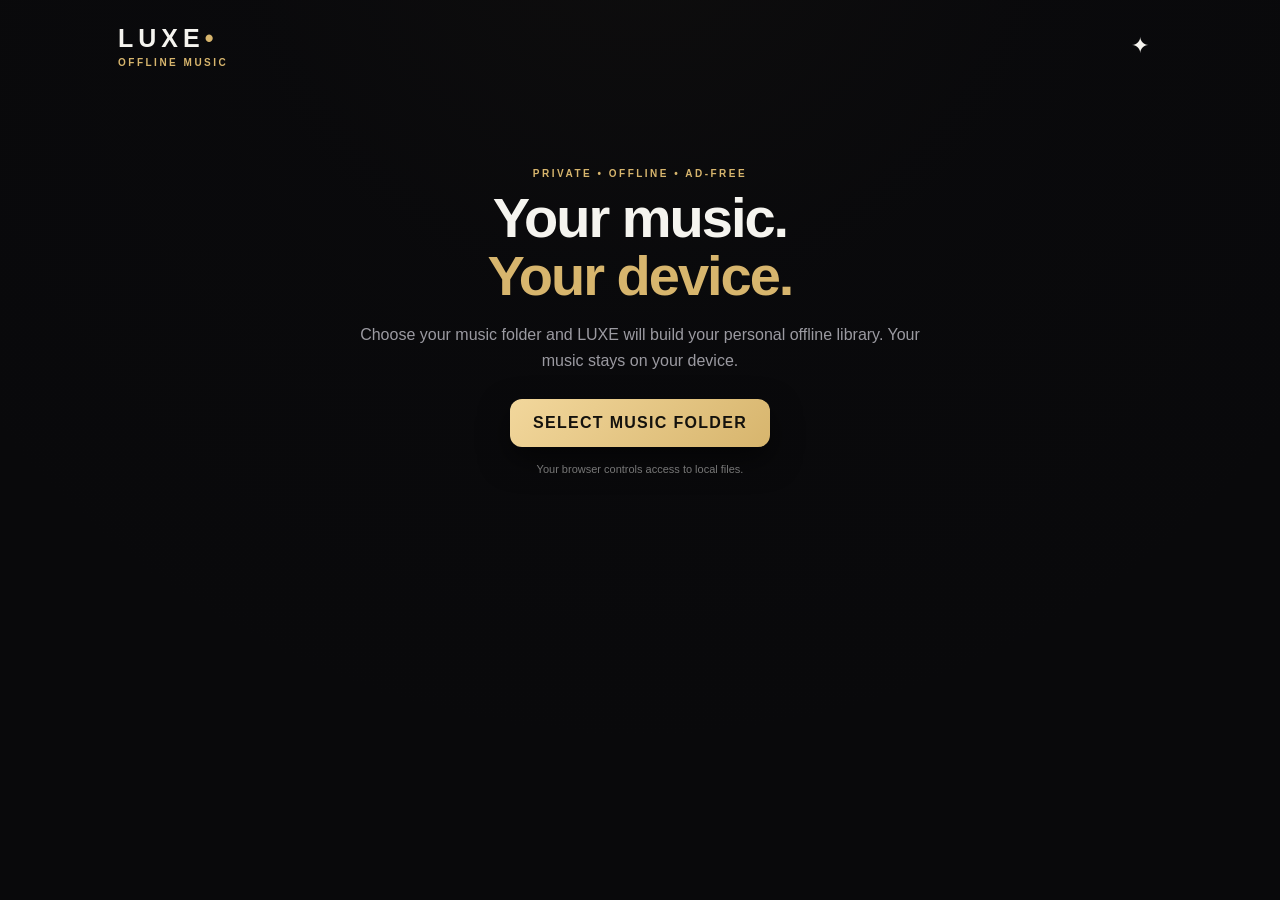
<file: app/src/main/assets/index.html>
<!DOCTYPE html>
<html lang="en">
<head>
<meta charset="UTF-8">
<meta name="viewport" content="width=device-width,initial-scale=1,viewport-fit=cover">
<meta name="theme-color" content="#09090b">
<meta name="mobile-web-app-capable" content="yes">
<meta name="apple-mobile-web-app-capable" content="yes">
<meta name="apple-mobile-web-app-status-bar-style" content="black-translucent">
<meta name="format-detection" content="telephone=no">
<title>LUXE Music</title>
<link rel="stylesheet" href="style.css">
</head>
<body>

<div class="app" id="appRoot">
<header class="topbar">
  <div class="brand-wrap">
    <div>
      <div class="brand">LUXE<span>•</span></div>
      <div class="subtitle">OFFLINE MUSIC</div>
    </div>
  </div>
  <button id="themeBtn" class="icon-btn" title="Customize appearance" aria-label="Customize appearance">✦</button>
</header>

<main>
<section id="welcome" class="welcome screen">
  <p class="eyebrow">PRIVATE • OFFLINE • AD-FREE</p>
  <h1>Your music.<br><em>Your device.</em></h1>
  <p class="muted">Choose your music folder and LUXE will build your personal offline library. Your music stays on your device.</p>
  <button id="chooseFolderBtn" class="primary-btn">SELECT MUSIC FOLDER</button>
  <input id="folderInput" type="file" webkitdirectory directory multiple accept="audio/*" hidden>
  <p id="folderStatus" class="tiny">Your browser controls access to local files.</p>
</section>

<section id="library" class="screen hidden">
  <div class="greeting">
    <div><p class="eyebrow">YOUR LIBRARY</p><h1 id="hello">Good morning</h1></div>
    <button id="rescanBtn" class="small-btn">↻ Rescan</button>
  </div>

  <section id="homeContent" class="home-content">
    <div class="home-hero">
      <div><p class="eyebrow">WELCOME BACK</p><h2>Your music, beautifully organized.</h2><p>Explore your songs, artists, playlists and recently played music.</p></div>
      <div class="home-hero-note">♫</div>
    </div>

    <div class="home-section">
      <div class="home-section-title"><h2>Recently Played</h2><button id="seeRecentBtn" class="text-btn">See all</button></div>
      <div id="recentHome" class="horizontal-list" aria-label="Recently played"></div>
    </div>

    <div class="home-section">
      <div class="home-section-title"><h2>Your Library</h2></div>
      <div class="library-actions">
        <button class="library-action" data-library="songs"><span class="action-icon">♫</span><strong>All Songs</strong><small id="homeSongCount">0 tracks</small></button>
        <button class="library-action" data-library="artists"><span class="action-icon">♟</span><strong>Artists</strong><small id="homeArtistCount">0 artists</small></button>
        <button class="library-action" data-library="playlists"><span class="action-icon">☷</span><strong>Playlists</strong><small id="homePlaylistCount">0 playlists</small></button>
        <button class="library-action" data-library="favorites"><span class="action-icon">♡</span><strong>Favorites</strong><small id="homeFavoriteCount">0 songs</small></button>
      </div>
    </div>

    <div class="home-section">
      <div class="home-section-title"><h2>Quick Play</h2></div>
      <div class="quick-play-row">
        <button id="shuffleAllBtn" class="quick-play"><span>⤨</span><div><strong>Shuffle All</strong><small>Play your whole library</small></div></button>
        <button id="playAllBtn" class="quick-play"><span>▶</span><div><strong>Play All</strong><small>Play songs in order</small></div></button>
      </div>
    </div>
  </section>

  <div class="searchbox" role="search"><span>⌕</span><input id="search" placeholder="Search your music..." autocomplete="off" aria-label="Search your music"></div>

  <div class="library-tabs" role="tablist">
    <button class="library-tab active" data-library="home" role="tab">Home</button>
    <button class="library-tab" data-library="songs" role="tab">All Songs</button>
    <button class="library-tab" data-library="artists" role="tab">Artists</button>
    <button class="library-tab" data-library="playlists" role="tab">Playlists</button>
    <button class="library-tab" data-library="favorites" role="tab">Favorites</button>
  </div>

  <div id="breadcrumb" class="breadcrumb hidden"></div>
  <div class="section-title"><h2 id="sectionHeading">Your Music</h2><div class="view-tools"><span id="resultCount"></span><button id="orderBtn" class="view-btn order-btn" title="Playback order" aria-label="Playback order">⇄</button><button id="viewList" class="view-btn active" title="List view" aria-label="List view">☷</button><button id="viewGrid" class="view-btn" title="Grid view" aria-label="Grid view">▦</button></div></div>
  <div id="songList" class="song-list"></div>
  <div id="collectionGrid" class="collection-grid hidden"></div>
  <div id="playlistGrid" class="playlist-grid hidden"></div>
  <div id="empty" class="empty hidden">Nothing matches your search.</div>
</section>
</main>

<div id="miniPlayer" class="mini-player hidden" aria-label="Now playing mini player">
  <div class="mini-swipe-handle" aria-hidden="true"></div>
  <div id="miniArt" class="art small-art">♪</div>
  <div class="mini-info"><strong id="miniTitle">Nothing playing</strong><span id="miniArtist">Choose a song</span></div>
  <button id="miniPrev" class="mini-control mini-prev" type="button" aria-label="Previous song">◀</button>
  <button id="miniPlay" class="play-circle" aria-label="Play or pause">▶</button>
  <button id="miniNext" class="mini-control mini-next" type="button" aria-label="Next song">▶</button>
</div>

<nav id="nav" class="bottom-nav hidden" aria-label="Main navigation">
  <button class="nav-item active" data-tab="home">⌂<span>Home</span></button>
  <button class="nav-item" data-tab="library">♫<span>Library</span></button>
  <button class="nav-item" data-tab="favorites">♡<span>Favorites</span></button>
</nav>

<div id="playerModal" class="player-modal hidden" role="dialog" aria-modal="true" aria-label="Now playing">
  <div class="player-topbar">
    <button id="closePlayer" class="close-player" aria-label="Close player">⌄</button>
    <span class="player-top-title">NOW PLAYING</span>
    <button id="playerMoreBtn" class="player-more" type="button" aria-label="More player options">•••</button>
  </div>
  <div class="player-content">
    <div id="bigArt" class="art big-art">♪</div>
    <div class="player-song-head">
      <div class="player-title-row"><div><p class="eyebrow">NOW PLAYING</p><h2 id="bigTitle">Nothing playing</h2><p id="bigArtist" class="muted">Choose a song</p></div><button id="playerFavoriteBtn" class="player-favorite" type="button" aria-label="Favorite song">♡</button></div>
      <p id="bigMeta" class="player-meta">Local Music</p>
    </div>
    <input id="progress" class="progress" type="range" min="0" max="100" step="0.01" value="0" aria-label="Song progress">
    <div class="time-row"><span id="currentTime">0:00</span><span id="duration">0:00</span></div>
    <div class="controls">
      <button id="shuffleBtn" class="control" aria-label="Shuffle">⤨</button>
      <button id="prevBtn" class="control" aria-label="Previous">◀</button>
      <button id="bigPlay" class="big-play" aria-label="Play or pause">▶</button>
      <button id="nextBtn" class="control" aria-label="Next">▶</button>
      <button id="repeatBtn" class="control" aria-label="Repeat">↻</button>
    </div>
    <div class="volume-row"><span aria-hidden="true">🔊</span><input id="volume" type="range" min="0" max="1" step=".01" value=".85" aria-label="Volume"></div>
    <div class="player-gesture-hint" aria-hidden="true">Swipe down to close • Swipe left/right to change track</div>
  </div>
</div>

<div id="playOrderPanel" class="overlay hidden" role="dialog" aria-modal="true" aria-label="Playback order">
  <div class="settings-panel playback-order-panel">
    <div class="settings-header"><div><p class="eyebrow">PLAYBACK</p><h2>Play Order</h2></div><button id="closePlayOrder" class="panel-close" aria-label="Close play order">×</button></div>
    <div class="play-order-options">
      <button id="orderRandom" class="play-order-option" type="button"><span class="play-order-icon">⤨</span><span><strong>Random</strong><small>Play songs in a random order.</small></span><span class="play-order-check">✓</span></button>
      <button id="orderConsecutive" class="play-order-option" type="button"><span class="play-order-icon">→</span><span><strong>Consecutively</strong><small>Play songs in their current order.</small></span><span class="play-order-check">✓</span></button>
    </div>
  </div>
</div>

<div id="themePanel" class="overlay hidden">
  <div class="settings-panel">
    <div class="settings-header"><div><p class="eyebrow">APPEARANCE</p><h2>Customize LUXE</h2></div><button id="closeTheme" class="panel-close" aria-label="Close appearance">×</button></div>
    <div class="setting-group"><label>Accent Theme</label><div class="theme-options"><button data-theme-choice="deluxe"><span class="theme-dot deluxe-dot"></span>Deluxe</button><button data-theme-choice="truck"><span class="theme-dot truck-dot"></span>Warm</button><button data-theme-choice="sport"><span class="theme-dot sport-dot"></span>Sport</button></div></div>
    <div class="setting-group"><label>Font</label><select id="fontSelect"><option value="Inter">Inter</option><option value="Segoe UI">Segoe UI</option><option value="Georgia">Georgia</option><option value="Trebuchet MS">Trebuchet</option><option value="Verdana">Verdana</option><option value="Courier New">Courier</option><option value="Comic Sans MS">Casual</option></select><small>The browser can only use fonts available on the device.</small></div>
    <div class="setting-group"><label>Background</label><div class="wallpaper-grid"><button class="wallpaper preset-wall-1" data-wallpaper="wall1">Default</button><button class="wallpaper preset-wall-2" data-wallpaper="wall2">Gold</button><button class="wallpaper preset-wall-3" data-wallpaper="wall3">Midnight</button><button class="wallpaper preset-wall-4" data-wallpaper="wall4">Aurora</button></div><label class="upload-wallpaper">+ Use image from device<input id="wallpaperInput" type="file" accept="image/*" hidden></label><button id="removeWallpaper" class="danger-btn">Remove background image</button></div>
  </div>
</div>

<div id="playlistCreatePanel" class="overlay hidden"><div class="dialog"><div class="dialog-header"><div><p class="eyebrow">NEW PLAYLIST</p><h2>Create Playlist</h2></div><button id="closePlaylistCreate" class="panel-close" aria-label="Close">×</button></div><input id="playlistNameInput" class="dialog-input" placeholder="Playlist name" maxlength="50"><button id="createPlaylistConfirm" class="primary-btn">CREATE PLAYLIST</button></div></div>

<div id="addSongsPanel" class="overlay hidden"><div class="dialog add-songs-dialog"><div class="dialog-header"><div><p class="eyebrow">PLAYLIST</p><h2 id="addSongsTitle">Add Songs</h2></div><button id="closeAddSongs" class="panel-close" aria-label="Close">×</button></div><div class="add-song-search"><span>⌕</span><input id="addSongSearch" placeholder="Search songs..." aria-label="Search songs to add"></div><div id="addSongList" class="add-song-list"></div><button id="doneAddSongs" class="primary-btn">DONE</button></div></div>

<div id="playlistPanel" class="overlay hidden"><div class="dialog playlist-dialog"><div class="dialog-header"><div><p class="eyebrow">PLAYLIST</p><h2 id="playlistPanelTitle">Playlist</h2></div><button id="closePlaylistPanel" class="panel-close" aria-label="Close">×</button></div><div class="playlist-actions"><button id="playlistPlayBtn" class="primary-btn">▶ PLAY</button><button id="playlistAddBtn" class="secondary-btn">+ ADD SONGS</button><button id="playlistDeleteBtn" class="danger-btn playlist-detail-delete">DELETE</button></div><div id="playlistSongs" class="playlist-songs"></div></div></div>

<audio id="audio" preload="metadata"></audio>
<script src="app.js"></script>
</body>
</html>
</file>
<file: app/src/main/assets/style.css>
*{box-sizing:border-box}
:root{--bg:#09090b;--panel:#111115;--panel2:#17171c;--text:#f5f4ef;--muted:#9b9aa1;--line:#29292f;--accent:#d7b56d;--accent2:#f2d79c;--font:Inter,Segoe UI,Arial,sans-serif;--wallpaper:none;--safe-top:env(safe-area-inset-top,0px);--safe-right:env(safe-area-inset-right,0px);--safe-bottom:env(safe-area-inset-bottom,0px);--safe-left:env(safe-area-inset-left,0px)}
html{min-height:100%;background:var(--bg);color-scheme:dark;scroll-behavior:smooth}body{margin:0;min-height:100vh;color:var(--text);font-family:var(--font);background:linear-gradient(#09090bd9,#09090bf2),var(--wallpaper),radial-gradient(circle at 50% -10%,#29241b 0,#0d0d10 35%,#09090b 70%);background-size:cover;background-position:center;background-attachment:fixed;overscroll-behavior-y:none;-webkit-text-size-adjust:100%;padding-top:var(--safe-top);padding-left:var(--safe-left);padding-right:var(--safe-right)}
button,input,select{font:inherit}button{-webkit-tap-highlight-color:transparent;touch-action:manipulation}button:focus,input:focus,select:focus{outline:none}button:focus-visible,input:focus-visible,select:focus-visible{outline:2px solid var(--accent);outline-offset:2px}.hidden{display:none!important}.app{width:100%;max-width:1100px;min-height:100vh;margin:auto;padding-bottom:calc(110px + var(--safe-bottom))}.topbar{display:flex;justify-content:space-between;align-items:center;padding:24px 28px 8px}.brand{font-size:25px;font-weight:800;letter-spacing:5px}.brand span{color:var(--accent)}.subtitle,.eyebrow{font-size:10px;letter-spacing:2.5px;color:var(--accent);font-weight:700}.subtitle{margin-top:4px}.icon-btn{background:none;border:0;color:var(--text);font-size:22px;cursor:pointer;width:44px;height:44px;border-radius:50%;display:grid;place-items:center;transition:background .2s,transform .15s}.icon-btn:hover{background:#ffffff0a}.icon-btn:active{transform:scale(.9)}.screen{padding:28px}
.welcome{text-align:center;max-width:700px;margin:6vh auto}.brand-wrap{display:flex;align-items:center;gap:10px}.welcome h1{font-size:56px;line-height:1.03;margin:10px 0 18px;letter-spacing:-2px}.welcome h1 em{color:var(--accent);font-style:normal}.muted{color:var(--muted);line-height:1.6}.welcome>.muted{max-width:560px;margin:0 auto 25px}.primary-btn{border:0;background:linear-gradient(135deg,var(--accent2),var(--accent));color:#14120d;font-weight:800;letter-spacing:1.3px;padding:15px 23px;border-radius:12px;cursor:pointer;box-shadow:0 12px 30px #0008;transition:transform .18s,box-shadow .18s,filter .18s}.primary-btn:hover{transform:translateY(-1px);box-shadow:0 15px 35px #000a}.primary-btn:active{transform:scale(.97);filter:brightness(.94)}.tiny{font-size:11px;color:#777;margin-top:16px}
.greeting{display:flex;justify-content:space-between;align-items:end;margin:8px 0 24px}.greeting h1{font-size:40px;margin:7px 0 0;letter-spacing:-1px}.small-btn{border:1px solid var(--line);background:#111115;color:var(--text);border-radius:10px;padding:10px 13px;cursor:pointer;transition:border-color .18s,background .18s,transform .15s}.small-btn:hover{border-color:#665432;background:#17171b}.small-btn:active{transform:scale(.96)}
.home-content{display:flex;flex-direction:column;gap:28px;margin-bottom:30px}.home-hero{min-height:190px;border:1px solid var(--line);border-radius:22px;padding:26px;display:flex;justify-content:space-between;align-items:center;overflow:hidden;background:radial-gradient(circle at 90% 20%,#d7b56d20,transparent 35%),linear-gradient(145deg,#1c1a17,#101014)}.home-hero h2{font-size:30px;max-width:520px;margin:10px 0}.home-hero p:last-child{color:var(--muted);max-width:500px}.home-hero-note{width:130px;height:130px;border-radius:50%;display:grid;place-items:center;font-size:65px;color:var(--accent);background:linear-gradient(145deg,#2a2419,#101014);border:1px solid #4b402c;box-shadow:0 20px 50px #0008;flex-shrink:0}.home-section{width:100%}.home-section-title{display:flex;justify-content:space-between;align-items:center;margin-bottom:13px}.home-section-title h2{font-size:18px;margin:0}.text-btn{border:0;background:none;color:var(--accent);cursor:pointer;font-size:12px;padding:8px;border-radius:8px}.text-btn:active{background:#ffffff08}.library-actions{display:grid;grid-template-columns:repeat(4,1fr);gap:12px}.library-action{border:1px solid var(--line);background:linear-gradient(145deg,#19191e,#101014);color:var(--text);border-radius:16px;padding:18px;text-align:left;cursor:pointer;min-height:130px;transition:transform .18s,border-color .18s,background .18s;position:relative;overflow:hidden}.library-action:hover{border-color:#65532f;transform:translateY(-2px)}.library-action:active{transform:scale(.98)}.library-action:after,.quick-play:after,.song:after{content:"";position:absolute;inset:0;background:radial-gradient(circle at var(--ripple-x,50%) var(--ripple-y,50%),#fff2,transparent 35%);opacity:0;transition:opacity .25s;pointer-events:none}.library-action:active:after,.quick-play:active:after,.song:active:after{opacity:1}.action-icon{display:block;font-size:26px;color:var(--accent);margin-bottom:24px}.library-action strong,.library-action small{display:block}.library-action small{margin-top:4px;color:var(--muted);font-size:11px}.quick-play-row{display:grid;grid-template-columns:1fr 1fr;gap:12px}.quick-play{position:relative;overflow:hidden;border:1px solid var(--line);background:#121216;color:var(--text);border-radius:14px;padding:16px;display:flex;align-items:center;gap:14px;cursor:pointer;text-align:left;transition:transform .18s,border-color .18s}.quick-play:hover{border-color:#5e4d2d;transform:translateY(-1px)}.quick-play:active{transform:scale(.985)}.quick-play>span{width:42px;height:42px;border-radius:50%;display:grid;place-items:center;background:#282116;color:var(--accent);font-size:20px;flex-shrink:0}.quick-play strong,.quick-play small{display:block}.quick-play small{color:var(--muted);font-size:11px;margin-top:4px}
.horizontal-list{display:flex;gap:12px;overflow-x:auto;padding:4px 2px 10px;scrollbar-width:none;scroll-behavior:smooth;overscroll-behavior-x:contain;scroll-snap-type:x proximity}.horizontal-list::-webkit-scrollbar{display:none}.horizontal-list:empty:after{content:"No recently played songs yet.";color:var(--muted);font-size:12px;padding:18px 4px}.horizontal-list>*{flex:0 0 180px;min-width:180px;scroll-snap-align:start}.horizontal-list .song,.horizontal-list .recent-song,.horizontal-list .recent-card{width:180px;min-height:190px;display:flex;flex-direction:column;align-items:stretch;gap:0;padding:10px;border:1px solid var(--line);border-radius:16px;background:linear-gradient(145deg,#19191e,#101014);overflow:hidden;transition:transform .18s,border-color .18s,background .18s}.horizontal-list .song:hover,.horizontal-list .recent-song:hover,.horizontal-list .recent-card:hover{transform:translateY(-2px);border-color:#665432;background:linear-gradient(145deg,#1d1c21,#111115)}.horizontal-list .song .small-art,.horizontal-list .recent-song .small-art,.horizontal-list .recent-card .small-art,.horizontal-list .song .art,.horizontal-list .recent-song .art,.horizontal-list .recent-card .art{width:100%;height:140px;aspect-ratio:1;border-radius:11px;margin:0 0 10px;flex-shrink:0}.horizontal-list .song .song-info,.horizontal-list .recent-song .song-info,.horizontal-list .recent-card .song-info{min-width:0;width:100%;padding:0 2px}.horizontal-list .song .song-info strong,.horizontal-list .recent-song .song-info strong,.horizontal-list .recent-card .song-info strong{font-size:13px;color:var(--text);line-height:1.35}.horizontal-list .song .song-info span,.horizontal-list .recent-song .song-info span,.horizontal-list .recent-card .song-info span{font-size:10px;color:var(--muted);margin-top:4px}.horizontal-list .song .song-actions,.horizontal-list .recent-song .song-actions,.horizontal-list .recent-card .song-actions{margin-top:auto}
.searchbox{height:50px;border:1px solid var(--line);background:#101014dd;border-radius:14px;display:flex;align-items:center;padding:0 15px;gap:10px;margin-bottom:17px;transition:border-color .2s,box-shadow .2s}.searchbox:focus-within{border-color:#806737;box-shadow:0 0 0 3px #d7b56d12}.searchbox span{font-size:24px;color:var(--muted)}.searchbox input{background:none;border:0;outline:0;color:var(--text);width:100%;font-size:15px;min-width:0}
.library-tabs{display:flex;gap:7px;overflow-x:auto;margin:15px 0;padding-bottom:3px;scrollbar-width:none;overscroll-behavior-x:contain}.library-tabs::-webkit-scrollbar{display:none}.library-tab{border:1px solid var(--line);background:#111115;color:var(--muted);padding:10px 15px;border-radius:10px;white-space:nowrap;cursor:pointer;transition:background .18s,border-color .18s,color .18s,transform .15s}.library-tab.active{color:var(--accent2);background:#302718;border-color:#806737}.library-tab:active{transform:scale(.96)}
.section-title{display:flex;justify-content:space-between;align-items:center;gap:15px;margin-top:20px}.section-title h2{font-size:19px;margin:0}.view-tools{display:flex;align-items:center;gap:5px}.view-tools>span{color:var(--muted);font-size:12px;margin-right:4px}.view-btn{width:31px;height:31px;border:1px solid var(--line);background:#111115;color:var(--muted);border-radius:8px;cursor:pointer;transition:transform .15s,background .18s}.view-btn.active{color:var(--accent);border-color:#806737;background:#302718}.view-btn:active{transform:scale(.9)}
.song-list{display:flex;flex-direction:column;margin-top:9px}.song{position:relative;display:grid;grid-template-columns:52px minmax(0,1fr) auto;gap:13px;align-items:center;padding:9px;border-radius:13px;cursor:pointer;transition:background .15s,transform .15s}.song:hover{background:#ffffff06}.song:active{transform:scale(.995)}.song-info{min-width:0}.song-info strong,.song-info span{display:block;white-space:nowrap;overflow:hidden;text-overflow:ellipsis}.song-info span{font-size:12px;color:var(--muted);margin-top:4px}.song-actions{display:flex;gap:4px;position:relative;z-index:2}.song-actions button{background:none;border:0;color:var(--muted);cursor:pointer;font-size:19px;padding:7px;border-radius:50%;transition:background .15s,color .15s,transform .15s}.song-actions button:hover{background:#ffffff0a}.song-actions button:active{transform:scale(.85)}.song-actions .fav{color:var(--accent)}.song.playing{background:#d7b56d0e;outline:1px solid #80673744}.song.playing .song-info strong{color:var(--accent2)}
.art{background:linear-gradient(145deg,#272118,#111216);border:1px solid #3b3222;display:grid;place-items:center;color:var(--accent);overflow:hidden;flex-shrink:0}.art img{width:100%;height:100%;object-fit:cover;display:block;transition:opacity .25s,transform .35s}.art img:not([src=""]){animation:artReveal .35s ease}.small-art{width:48px;height:48px;border-radius:10px;font-size:21px}.song .small-art{width:52px;height:52px}
.song-list.grid-view{display:grid;grid-template-columns:repeat(4,minmax(0,1fr));gap:14px;margin-top:12px}.song-list.grid-view .song{display:flex;flex-direction:column;align-items:stretch;gap:0;min-width:0;padding:11px;background:linear-gradient(145deg,#18181d,#101014);border:1px solid var(--line);border-radius:16px}.song-list.grid-view .song:hover{border-color:#5f4d2e}.song-list.grid-view .small-art{width:100%;height:auto;aspect-ratio:1;margin-bottom:12px;border-radius:12px;font-size:45px}.song-list.grid-view .song-info{width:100%}.song-list.grid-view .song-actions{width:100%;justify-content:space-between;margin-top:10px}
.collection-grid{display:grid;grid-template-columns:repeat(4,minmax(0,1fr));gap:14px;margin-top:12px}.collection-card{border:1px solid var(--line);background:linear-gradient(145deg,#19191e,#101014);border-radius:16px;padding:11px;text-align:left;cursor:pointer;color:var(--text);min-width:0;transition:transform .18s,border-color .18s}.collection-card:hover{border-color:#68552f;transform:translateY(-2px)}.collection-card:active{transform:scale(.98)}.collection-art{aspect-ratio:1;border-radius:12px;background:linear-gradient(145deg,#292319,#111216);display:grid;place-items:center;color:var(--accent);font-size:42px;margin-bottom:10px;overflow:hidden}.collection-art img{width:100%;height:100%;object-fit:cover}.collection-card strong,.collection-card span{display:block;white-space:nowrap;overflow:hidden;text-overflow:ellipsis}.collection-card span{font-size:11px;color:var(--muted);margin-top:4px}
.playlist-grid{display:grid;grid-template-columns:repeat(4,minmax(0,1fr));gap:14px;margin-top:13px}.playlist-create-card,.playlist-card{border:1px solid var(--line);border-radius:16px;min-height:190px;cursor:pointer}.playlist-create-card{background:#17140f;border-color:#5b4b2e;color:var(--accent2);display:flex;flex-direction:column;justify-content:center;align-items:center;gap:8px;transition:transform .18s,border-color .18s}.playlist-create-card:hover{transform:translateY(-2px);border-color:var(--accent)}.playlist-create-card:active{transform:scale(.98)}.playlist-create-card span{font-size:38px}.playlist-create-card strong{font-size:14px}.playlist-card{position:relative;padding:12px;text-align:left;color:var(--text);background:linear-gradient(145deg,#19191e,#101014);transition:transform .18s,border-color .18s}.playlist-card:hover{border-color:#806737;transform:translateY(-2px)}.playlist-cover{height:125px;border-radius:11px;background:linear-gradient(145deg,#302719,#101014);display:grid;place-items:center;font-size:43px;color:var(--accent);margin-bottom:11px;overflow:hidden}.playlist-cover img{width:100%;height:100%;object-fit:cover}.playlist-delete{position:absolute!important;right:9px!important;top:9px!important;width:30px!important;height:30px!important;padding:0!important;margin:0!important;border:1px solid #ffffff12!important;border-radius:9px!important;background:#0b0b0ed9!important;color:#aaa!important;display:grid!important;place-items:center!important;font-size:15px!important;cursor:pointer!important;backdrop-filter:blur(8px);transition:color .18s,background .18s,border-color .18s,transform .18s}.playlist-delete:hover{color:#e7b0a8!important;background:#321918!important;border-color:#633a35!important;transform:scale(1.04)}.playlist-delete:active{transform:scale(.94)}
.breadcrumb{color:var(--muted);font-size:12px;margin:2px 0 12px}.breadcrumb button{background:none;border:0;color:var(--accent);cursor:pointer;padding:0 5px}.empty{text-align:center;padding:50px;color:var(--muted)}
.playlist-detail{width:100%}.playlist-detail-header{display:flex;align-items:center;gap:20px;padding:20px;border:1px solid var(--line);border-radius:20px;background:radial-gradient(circle at 90% 10%,#d7b56d14,transparent 40%),linear-gradient(145deg,#18181d,#101014);margin-bottom:18px}.playlist-detail-cover{width:145px;height:145px;flex-shrink:0;border-radius:17px;overflow:hidden;display:grid;place-items:center;background:linear-gradient(145deg,#302719,#101014);border:1px solid #403622;color:var(--accent);font-size:50px}.playlist-detail-cover img{width:100%;height:100%;object-fit:cover}.playlist-detail-info{min-width:0;flex:1}.playlist-detail-info .eyebrow{margin-bottom:7px}.playlist-detail-info h1{margin:0;font-size:30px;letter-spacing:-.8px;overflow:hidden;text-overflow:ellipsis;white-space:nowrap}.playlist-detail-info p{color:var(--muted);font-size:12px;margin:8px 0 0}.playlist-detail-delete{margin-top:0;padding:13px 15px;white-space:nowrap}.playlist-actions{display:flex;gap:9px;margin-bottom:16px;align-items:center}.playlist-actions .danger-btn{margin-top:0}.playlist-actions .primary-btn,.playlist-actions .secondary-btn,.playlist-actions .danger-btn{min-height:45px}
.mini-player{position:fixed;z-index:20;left:50%;bottom:calc(72px + var(--safe-bottom));transform:translateX(-50%);width:min(1040px,calc(100% - 28px));min-height:68px;background:#17171bf4;backdrop-filter:blur(22px);-webkit-backdrop-filter:blur(22px);border:1px solid #38383e;border-radius:17px;padding:8px 10px;display:grid;grid-template-columns:52px minmax(0,1fr) 38px 44px 38px;gap:11px;align-items:center;box-shadow:0 16px 50px #000c;cursor:pointer;touch-action:pan-y;transition:transform .22s,opacity .22s,box-shadow .22s}.mini-player:active{box-shadow:0 12px 40px #000e}.mini-player.swiping{transition:none}.mini-player.minimized{width:58px;height:58px;min-height:58px;padding:3px;right:16px;left:auto;bottom:calc(82px + var(--safe-bottom));transform:none;border-radius:50%;display:block;overflow:visible}.mini-player.minimized .mini-info,.mini-player.minimized .play-circle,.mini-player.minimized .mini-control,.mini-player.minimized .mini-swipe-handle{display:none}.mini-player.minimized .small-art{width:52px;height:52px;border-radius:50%}.mini-swipe-handle{position:absolute;top:-8px;left:50%;width:42px;height:4px;border-radius:9px;background:#777;transform:translateX(-50%);opacity:.5}.mini-info{min-width:0}.mini-info strong,.mini-info span{display:block;white-space:nowrap;overflow:hidden;text-overflow:ellipsis}.mini-info span{color:var(--muted);font-size:11px;margin-top:3px}.play-circle{border:0;background:var(--accent);color:#17130b;border-radius:50%;width:38px;height:38px;cursor:pointer;transition:transform .15s}.play-circle:active{transform:scale(.88)}
.mini-control{border:0;background:transparent;color:var(--text);width:36px;height:36px;border-radius:50%;display:grid;place-items:center;cursor:pointer;font-size:14px;transition:background .15s,transform .15s,color .15s} .mini-control{position:relative;z-index:5;pointer-events:auto}.mini-player>.play-circle{position:relative;z-index:5;pointer-events:auto}.mini-control:hover{background:#ffffff0a}.mini-control:active{transform:scale(.86);background:#ffffff10}.mini-control:focus-visible{outline:2px solid var(--accent);outline-offset:2px}
.bottom-nav{position:fixed;z-index:19;bottom:0;left:50%;transform:translateX(-50%);width:min(1040px,100%);height:calc(65px + var(--safe-bottom));padding-bottom:var(--safe-bottom);background:#0d0d10ee;backdrop-filter:blur(18px);-webkit-backdrop-filter:blur(18px);border-top:1px solid var(--line);display:grid;grid-template-columns:repeat(3,1fr)}.nav-item{background:none;border:0;color:#777;cursor:pointer;font-size:21px;transition:color .18s,transform .15s}.nav-item span{display:block;font-size:9px;margin-top:3px}.nav-item.active{color:var(--accent)}.nav-item:active{transform:scale(.9)}
.player-modal{position:fixed;z-index:40;inset:0;background:radial-gradient(circle at 50% 5%,#292116,#0a0a0c 55%);overflow:auto;overscroll-behavior:contain;touch-action:pan-y;animation:playerIn .28s ease}.player-topbar{position:sticky;top:0;z-index:2;height:64px;padding:var(--safe-top) 18px 0;display:grid;grid-template-columns:50px 1fr 50px;align-items:center;text-align:center;background:linear-gradient(#0a0a0ce8,transparent);backdrop-filter:blur(8px)}.close-player,.player-more{background:#ffffff08;border:1px solid #ffffff10;color:var(--text);width:40px;height:40px;border-radius:50%;cursor:pointer;display:grid;place-items:center;justify-self:start;transition:transform .15s,background .18s}.close-player{font-size:27px}.player-more{justify-self:end;font-size:16px;letter-spacing:2px}.close-player:active,.player-more:active{transform:scale(.88)}.player-top-title{font-size:10px;letter-spacing:2.5px;color:var(--muted);font-weight:700}.player-content{position:relative;z-index:1;width:min(520px,100%);margin:3vh auto;padding:20px 25px calc(40px + var(--safe-bottom));text-align:center}.big-art{width:min(390px,82vw);aspect-ratio:1;border-radius:23px;margin:0 auto 30px;font-size:110px;box-shadow:0 25px 70px #000c;transition:transform .35s,box-shadow .35s}.big-art:hover{transform:scale(1.01)}.player-song-head{text-align:left}.player-title-row{display:flex;align-items:center;gap:14px}.player-title-row>div{min-width:0;flex:1}.player-content h2{font-size:28px;margin:8px 0 3px;overflow:hidden;text-overflow:ellipsis;white-space:nowrap}.player-favorite{width:46px;height:46px;border:1px solid var(--line);background:#ffffff06;color:var(--accent);border-radius:50%;font-size:24px;cursor:pointer;flex-shrink:0;transition:transform .15s,background .18s}.player-favorite:active{transform:scale(.88)}.player-meta{color:var(--muted);font-size:12px;margin:7px 0 0;min-height:16px;white-space:nowrap;overflow:hidden;text-overflow:ellipsis}.player-gesture-hint{font-size:10px;color:#666;margin-top:20px;letter-spacing:.4px}
input[type=range]{--range-progress:0%;touch-action:none;user-select:none;-webkit-user-select:none;appearance:none;-webkit-appearance:none;display:block;width:100%;height:5px;margin:0;padding:0;border:0;border-radius:999px;background:transparent!important;outline:none;cursor:pointer}input[type=range]::-webkit-slider-runnable-track{width:100%;height:5px;border:0;border-radius:999px;background:linear-gradient(to right,var(--accent) 0%,var(--accent) var(--range-progress),#3a3a40 var(--range-progress),#3a3a40 100%)!important}input[type=range]::-moz-range-track{width:100%;height:5px;border:0;border-radius:999px;background:#3a3a40!important}input[type=range]::-moz-range-progress{height:5px;border-radius:999px;background:var(--accent)!important}input[type=range]::-webkit-slider-thumb{appearance:none;-webkit-appearance:none;width:14px;height:14px;margin-top:-4.5px;border:2px solid #111;border-radius:50%;background:var(--accent);cursor:pointer;box-shadow:0 0 0 0 #d7b56d55;transition:box-shadow .15s,transform .15s}input[type=range]:active::-webkit-slider-thumb{box-shadow:0 0 0 7px #d7b56d18;transform:scale(1.1)}input[type=range]::-moz-range-thumb{width:14px;height:14px;border:2px solid #111;border-radius:50%;background:var(--accent);cursor:pointer}.volume-row{display:flex;align-items:center;gap:10px;color:var(--muted)}.volume-row input{flex:1}.progress{width:100%;margin-top:28px}.time-row{display:flex;justify-content:space-between;font-size:11px;color:var(--muted);margin-top:5px}.controls{display:flex;justify-content:center;align-items:center;gap:22px;margin:25px 0}.control,.big-play{background:none;border:0;color:var(--text);cursor:pointer}.control{font-size:20px;width:44px;height:44px;border-radius:50%;transition:background .18s,transform .15s,color .18s}.control:hover{background:#ffffff08}.control:active{transform:scale(.82)}.big-play{width:62px;height:62px;border-radius:50%;background:var(--accent);color:#16120b;font-size:23px;transition:transform .15s,filter .15s}.big-play:active{transform:scale(.9);filter:brightness(.92)}
.overlay{position:fixed;z-index:60;inset:0;background:#000a;backdrop-filter:blur(12px);-webkit-backdrop-filter:blur(12px);display:flex;align-items:center;justify-content:center;padding:calc(20px + var(--safe-top)) calc(20px + var(--safe-right)) calc(20px + var(--safe-bottom)) calc(20px + var(--safe-left));animation:overlayIn .2s ease}.settings-panel,.dialog{width:min(600px,100%);max-height:90vh;overflow:auto;border:1px solid #3a3a40;background:#111115f5;backdrop-filter:blur(25px);-webkit-backdrop-filter:blur(25px);border-radius:22px;padding:24px;box-shadow:0 30px 100px #000d;overscroll-behavior:contain}.dialog{width:min(560px,100%)}.settings-header,.dialog-header{display:flex;justify-content:space-between;align-items:flex-start;gap:20px;margin-bottom:22px}.settings-header h2,.dialog-header h2{margin:6px 0 0;font-size:24px}.panel-close{border:1px solid #ffffff10;background:#17171c;color:#aaa;width:35px;height:35px;border-radius:10px;font-size:21px;cursor:pointer;display:grid;place-items:center;transition:background .18s,color .18s,border-color .18s,transform .15s}.panel-close:hover{color:var(--text);background:#242429;border-color:#ffffff20}.panel-close:active{transform:scale(.9)}.setting-group{border-top:1px solid var(--line);padding:19px 0}.setting-group>label{display:block;font-size:13px;font-weight:700;margin-bottom:12px}.setting-group small{display:block;color:var(--muted);font-size:10px;margin-top:9px}.theme-options{display:grid;grid-template-columns:repeat(3,1fr);gap:8px}.theme-options button{border:1px solid var(--line);background:#17171c;color:var(--text);padding:12px;border-radius:11px;cursor:pointer;display:flex;align-items:center;gap:8px;transition:transform .15s,border-color .18s}.theme-options button:active{transform:scale(.97)}.theme-dot{width:13px;height:13px;border-radius:50%}.deluxe-dot{background:#d7b56d}.truck-dot{background:#c98b4b}.sport-dot{background:#d65c5c}#fontSelect{width:100%;padding:12px;background:#0d0d10;color:var(--text);border:1px solid var(--line);border-radius:10px;outline:none}.wallpaper-grid{display:grid;grid-template-columns:repeat(4,1fr);gap:9px}.wallpaper{height:75px;border:1px solid var(--line);border-radius:11px;color:white;cursor:pointer;text-shadow:0 1px 4px #000;transition:transform .15s,border-color .18s}.wallpaper:active{transform:scale(.97)}.preset-wall-1{background:radial-gradient(circle at 50% 0,#29241b,#09090b)}.preset-wall-2{background:linear-gradient(135deg,#4a3317,#111)}.preset-wall-3{background:linear-gradient(135deg,#151e38,#080a12)}.preset-wall-4{background:linear-gradient(135deg,#143d36,#171026)}.upload-wallpaper{display:block;margin-top:12px;padding:13px;border:1px dashed #555;border-radius:10px;color:var(--accent2);text-align:center;cursor:pointer}.danger-btn{margin-top:10px;border:1px solid #4d2929;background:#241414;color:#d99;border-radius:9px;padding:10px 13px;cursor:pointer;transition:background .18s,border-color .18s,transform .15s}.danger-btn:hover{background:#321919;border-color:#70403b}.danger-btn:active{transform:scale(.97)}.dialog-input{width:100%;height:48px;border:1px solid var(--line);background:#0c0c0f;color:var(--text);border-radius:11px;outline:none;padding:0 13px;margin-bottom:13px}.dialog-input:focus{border-color:#806737}.add-song-search{height:44px;border:1px solid var(--line);border-radius:10px;display:flex;align-items:center;gap:8px;padding:0 12px;margin-bottom:12px}.add-song-search:focus-within{border-color:#806737}.add-song-search input{flex:1;min-width:0;background:none;border:0;outline:0;color:var(--text)}.add-song-list{max-height:48vh;overflow:auto;margin-bottom:14px;overscroll-behavior:contain}.add-song-item{display:grid;grid-template-columns:44px minmax(0,1fr) 38px;gap:10px;align-items:center;padding:7px;border-radius:10px;cursor:pointer;border:1px solid transparent;transition:background .15s,border-color .15s,transform .15s}.add-song-item:hover{background:#ffffff06}.add-song-item:active{transform:scale(.99)}.add-song-item.selected{background:#d7b56d10;border-color:#80673755}.add-song-item .small-art{width:44px;height:44px}.add-song-info{min-width:0}.add-song-info strong,.add-song-info span{display:block;overflow:hidden;text-overflow:ellipsis;white-space:nowrap}.add-song-info span{color:var(--muted);font-size:11px;margin-top:3px}.add-song-toggle{width:32px;height:32px;border-radius:9px;border:1px solid var(--line);background:#16161b;color:var(--muted);cursor:pointer;display:grid;place-items:center}.add-song-toggle.added{background:var(--accent);color:#111;border-color:var(--accent)}.playlist-songs{display:flex;flex-direction:column;gap:5px}.playlist-song-row{display:grid;grid-template-columns:48px minmax(0,1fr) auto;align-items:center;gap:10px;padding:9px;border:1px solid transparent;border-radius:12px;transition:background .15s,border-color .15s}.playlist-song-row:hover{background:#ffffff06;border-color:#ffffff08}.playlist-song-info{min-width:0}.playlist-song-info strong,.playlist-song-info span{display:block;overflow:hidden;text-overflow:ellipsis;white-space:nowrap}.playlist-song-info span{color:var(--muted);font-size:11px;margin-top:3px}.playlist-song-row button.remove-song,button.remove-song{appearance:none!important;-webkit-appearance:none!important;width:32px!important;height:32px!important;padding:0!important;margin:0!important;display:grid!important;place-items:center!important;background:transparent!important;border:0!important;border-radius:8px!important;box-shadow:none!important;outline:none!important;color:#777!important;font-size:18px!important;cursor:pointer}.playlist-song-row button.remove-song:hover,button.remove-song:hover{background:#2a1717!important;color:#d98f8f!important}.secondary-btn{border:1px solid var(--line);background:#19191e;color:var(--text);border-radius:11px;padding:13px 15px;cursor:pointer;transition:background .18s,border-color .18s,transform .15s}.secondary-btn:hover{background:#222228;border-color:#4b4b52}.secondary-btn:active{transform:scale(.97)}
@keyframes luxeFloat{0%,100%{transform:translateY(0)}50%{transform:translateY(-5px)}}@keyframes artReveal{from{opacity:.4;transform:scale(1.04)}to{opacity:1;transform:scale(1)}}@keyframes playerIn{from{opacity:0;transform:translateY(18px)}to{opacity:1;transform:translateY(0)}}@keyframes overlayIn{from{opacity:0}to{opacity:1}}
@media (prefers-reduced-motion:reduce){*,*:before,*:after{scroll-behavior:auto!important;animation-duration:.01ms!important;transition-duration:.01ms!important}}
@media (max-width:900px){.song-list.grid-view{grid-template-columns:repeat(3,minmax(0,1fr))}.collection-grid,.playlist-grid{grid-template-columns:repeat(3,minmax(0,1fr))}}
@media (max-width:700px){.screen{padding:19px}.topbar{padding:19px 19px 5px}.welcome h1{font-size:43px}.greeting h1{font-size:31px}.home-hero{min-height:165px;padding:20px}.home-hero h2{font-size:23px}.home-hero-note{width:85px;height:85px;font-size:40px}.library-actions{grid-template-columns:1fr 1fr}.song-list.grid-view{grid-template-columns:repeat(2,minmax(0,1fr));gap:10px}.collection-grid,.playlist-grid{grid-template-columns:repeat(2,minmax(0,1fr))}.quick-play-row{grid-template-columns:1fr}.wallpaper-grid{grid-template-columns:repeat(2,1fr)}.playlist-detail-header{align-items:flex-start}.playlist-detail-cover{width:110px;height:110px}.playlist-detail-info h1{font-size:24px}.horizontal-list>*{flex-basis:165px;min-width:165px}.horizontal-list .song,.horizontal-list .recent-song,.horizontal-list .recent-card{width:165px}.horizontal-list .song .small-art,.horizontal-list .recent-song .small-art,.horizontal-list .recent-card .small-art,.horizontal-list .song .art,.horizontal-list .recent-song .art,.horizontal-list .recent-card .art{height:125px}.player-content{padding-left:20px;padding-right:20px}}
@media (max-width:520px){.playlist-actions{flex-wrap:wrap}.playlist-actions .primary-btn,.playlist-actions .secondary-btn,.playlist-actions .danger-btn{flex:1}.playlist-detail-header{padding:15px;gap:14px}.playlist-detail-cover{width:90px;height:90px}}
@media (max-width:430px){.greeting{align-items:center}.greeting h1{font-size:27px}.small-btn{padding:8px 9px;font-size:11px}.welcome{margin-top:4vh}.hero-ring{width:125px;height:125px}.hero-note{width:90px;height:90px}.welcome h1{font-size:38px}.library-actions{grid-template-columns:1fr 1fr}.library-action{min-height:115px;padding:14px}.action-icon{margin-bottom:16px}.song-list.grid-view{grid-template-columns:repeat(2,minmax(0,1fr))}.collection-grid,.playlist-grid{grid-template-columns:repeat(2,minmax(0,1fr))}.mini-player{width:calc(100% - 16px);bottom:calc(69px + var(--safe-bottom));grid-template-columns:46px minmax(0,1fr) 34px 40px 34px}.player-content{margin-top:1vh}.big-art{width:min(330px,82vw);margin-bottom:24px}.controls{gap:10px}.theme-options{grid-template-columns:1fr}.playlist-detail-header{flex-direction:column}.playlist-detail-cover{width:125px;height:125px}.playlist-detail-info{width:100%}.playlist-detail-info h1{white-space:normal}.player-title-row{align-items:flex-start}.player-content h2{font-size:24px}.player-favorite{width:42px;height:42px}}

/* =========================================================
   LUXE PROFESSIONAL MOTION SYSTEM
   Premium transitions, micro-interactions and touch feedback
   ========================================================= */
:root{
  --ease-luxe:cubic-bezier(.22,1,.36,1);
  --ease-smooth:cubic-bezier(.4,0,.2,1);
  --ease-spring:cubic-bezier(.34,1.56,.64,1);
}

/* Keep interactions fast but polished */
button,
.library-action,
.quick-play,
.song,
.recent-card,
.playlist-card,
.collection-card,
.view-btn,
.library-tab,
.small-btn,
.primary-btn,
.secondary-btn,
.danger-btn,
.searchbox,
.settings-panel,
.dialog,
.player-favorite,
.control,
.big-play,
.mini-control,
.play-circle{
  -webkit-tap-highlight-color:transparent;
}

button:not(:disabled){
  transition:
    transform .20s var(--ease-luxe),
    background-color .22s var(--ease-smooth),
    border-color .22s var(--ease-smooth),
    color .22s var(--ease-smooth),
    box-shadow .25s var(--ease-smooth),
    filter .22s var(--ease-smooth),
    opacity .22s var(--ease-smooth);
}

button:not(:disabled):hover{filter:brightness(1.04)}
button:not(:disabled):active{transition-duration:.08s}
button:disabled{cursor:not-allowed;opacity:.45}

/* Header / brand entrance */
.topbar{animation:luxeTopbarIn .55s var(--ease-luxe) both}


.brand-wrap:hover .brand{letter-spacing:5.5px;transition:letter-spacing .35s var(--ease-luxe)}
.welcome h1{animation:luxeFadeUp .65s .14s var(--ease-luxe) both}
.welcome>.muted{animation:luxeFadeUp .65s .20s var(--ease-luxe) both}
.welcome .primary-btn{animation:luxeFadeUp .65s .27s var(--ease-luxe) both}
.welcome .tiny{animation:luxeFadeUp .65s .34s var(--ease-luxe) both}

/* Main content entrance */
.greeting{animation:luxeFadeUp .45s var(--ease-luxe) both}
.searchbox{transition:border-color .25s var(--ease-smooth),box-shadow .3s var(--ease-smooth),transform .3s var(--ease-luxe),background .3s var(--ease-smooth)}
.searchbox:focus-within{transform:translateY(-1px);box-shadow:0 0 0 3px #d7b56d12,0 10px 35px #0005}
.searchbox span{transition:transform .3s var(--ease-spring),color .2s var(--ease-smooth)}
.searchbox:focus-within span{transform:scale(1.08);color:var(--accent)}

/* Tabs */
.library-tabs{scroll-behavior:smooth}
.library-tab{position:relative;overflow:hidden}
.library-tab::after{
  content:"";
  position:absolute;
  left:18%;right:18%;bottom:3px;height:2px;
  border-radius:99px;
  background:var(--accent);
  transform:scaleX(0);
  transform-origin:center;
  transition:transform .3s var(--ease-luxe),opacity .2s;
  opacity:0;
}
.library-tab.active::after{transform:scaleX(1);opacity:1}

/* Cards */
.home-hero{
  transition:transform .45s var(--ease-luxe),border-color .3s var(--ease-smooth),box-shadow .4s var(--ease-smooth),background .4s var(--ease-smooth);
}
.home-hero:hover{transform:translateY(-3px);border-color:#665432;box-shadow:0 20px 55px #0007}
.home-hero-note{animation:luxeNoteFloat 5s ease-in-out infinite;transition:transform .45s var(--ease-spring),box-shadow .35s var(--ease-smooth)}
.home-hero:hover .home-hero-note{transform:scale(1.05) rotate(2deg);box-shadow:0 25px 65px #000b,0 0 30px #d7b56d14}
.library-action,.quick-play,.horizontal-list .song,.horizontal-list .recent-song,.horizontal-list .recent-card{
  will-change:transform;
}
.library-action:hover,.quick-play:hover{box-shadow:0 12px 35px #0007}
.library-action .action-icon{transition:transform .35s var(--ease-spring),filter .3s var(--ease-smooth)}
.library-action:hover .action-icon{transform:translateY(-3px) scale(1.08);filter:drop-shadow(0 0 8px #d7b56d33)}
.quick-play>span{transition:transform .35s var(--ease-spring),background .25s,color .25s}
.quick-play:hover>span{transform:scale(1.08) rotate(-4deg);background:#332a1b}

/* Stagger newly rendered library items */
.song-list:not(.grid-view) .song,
.song-list.grid-view .song,
.collection-grid > *,
.playlist-grid > *,
.horizontal-list > *{
  animation:luxeItemIn .42s var(--ease-luxe) both;
}
.song-list .song:nth-child(2),.collection-grid > *:nth-child(2),.playlist-grid > *:nth-child(2),.horizontal-list > *:nth-child(2){animation-delay:.025s}
.song-list .song:nth-child(3),.collection-grid > *:nth-child(3),.playlist-grid > *:nth-child(3),.horizontal-list > *:nth-child(3){animation-delay:.05s}
.song-list .song:nth-child(4),.collection-grid > *:nth-child(4),.playlist-grid > *:nth-child(4),.horizontal-list > *:nth-child(4){animation-delay:.075s}
.song-list .song:nth-child(5),.collection-grid > *:nth-child(5),.playlist-grid > *:nth-child(5),.horizontal-list > *:nth-child(5){animation-delay:.10s}
.song-list .song:nth-child(n+6),.collection-grid > *:nth-child(n+6),.playlist-grid > *:nth-child(n+6),.horizontal-list > *:nth-child(n+6){animation-delay:.12s}

/* Song rows */
.song{will-change:transform,background-color}
.song:hover{transform:translateX(3px);box-shadow:inset 3px 0 0 #d7b56d22}
.song.playing{box-shadow:inset 3px 0 0 var(--accent)}
.song.playing .song-info strong{transition:color .3s var(--ease-smooth),text-shadow .3s var(--ease-smooth)}
.song.playing .song-info strong{text-shadow:0 0 16px #d7b56d20}
.song .small-art{transition:transform .35s var(--ease-luxe),box-shadow .35s var(--ease-smooth)}
.song:hover .small-art{transform:scale(1.035);box-shadow:0 8px 22px #0008}
.song.playing .small-art{animation:luxePlayingArt 2.4s ease-in-out infinite}
.song-actions button{transition:transform .18s var(--ease-spring),background .2s,color .2s}
.song-actions button:hover{transform:scale(1.08)}
.song-actions .fav{filter:drop-shadow(0 0 5px #d7b56d22)}

/* Grid cards */
.song-list.grid-view .song{transition:transform .35s var(--ease-luxe),border-color .3s var(--ease-smooth),background .3s var(--ease-smooth),box-shadow .35s var(--ease-smooth)}
.song-list.grid-view .song:hover{transform:translateY(-5px);box-shadow:0 18px 42px #0009}
.song-list.grid-view .song .small-art{transition:transform .5s var(--ease-luxe),filter .4s var(--ease-smooth)}
.song-list.grid-view .song:hover .small-art{transform:scale(1.025);filter:brightness(1.05)}

/* Mini-player: smooth Android-like entrance and press feedback */
.mini-player{
  will-change:transform,opacity,box-shadow;
  transition:transform .38s var(--ease-luxe),opacity .3s var(--ease-smooth),box-shadow .3s var(--ease-smooth),width .35s var(--ease-luxe),border-radius .35s var(--ease-luxe);
}
.mini-player:not(.hidden){animation:luxeMiniIn .42s var(--ease-luxe) both}
.mini-player:not(.hidden):hover{box-shadow:0 20px 60px #000d,0 0 0 1px #d7b56d0b}
.mini-player .small-art{transition:transform .4s var(--ease-spring),border-radius .35s var(--ease-luxe),box-shadow .3s var(--ease-smooth)}
.mini-player:hover .small-art{transform:scale(1.035)}
.mini-player .mini-info strong{transition:color .25s var(--ease-smooth)}
.mini-player .mini-control,.mini-player .play-circle{will-change:transform}
.mini-player .mini-control:active,.mini-player .play-circle:active{transform:scale(.84)}
.mini-player .play-circle{box-shadow:0 5px 18px #0007;transition:transform .2s var(--ease-spring),filter .2s,box-shadow .25s}
.mini-player .play-circle:hover{box-shadow:0 8px 24px #0009,0 0 16px #d7b56d20}
.mini-player.minimized:not(.hidden){animation:luxeMiniMinimize .35s var(--ease-luxe) both}

/* Full player */
.player-modal:not(.hidden){animation:playerIn .38s var(--ease-luxe) both}
.player-content{animation:luxePlayerContentIn .48s .04s var(--ease-luxe) both}
.player-topbar{animation:luxePlayerTopIn .42s var(--ease-luxe) both}
.big-art{will-change:transform,box-shadow;transition:transform .5s var(--ease-luxe),box-shadow .45s var(--ease-smooth),filter .4s var(--ease-smooth)}
.big-art:hover{box-shadow:0 30px 85px #000d,0 0 35px #d7b56d12;filter:brightness(1.025)}
.player-title-row h2{transition:color .25s var(--ease-smooth),transform .35s var(--ease-luxe)}
.player-title-row h2:hover{transform:translateX(2px)}
.player-favorite{will-change:transform}
.player-favorite:hover{background:#d7b56d12;border-color:#806737;color:var(--accent2);transform:scale(1.05)}
.player-favorite:active{transform:scale(.86)}
.control{will-change:transform}
.control:hover{background:#ffffff0a;color:var(--accent2);transform:scale(1.05)}
.big-play{will-change:transform,box-shadow;box-shadow:0 10px 30px #0008}
.big-play:hover{transform:scale(1.06);box-shadow:0 14px 38px #000b,0 0 22px #d7b56d20}
.big-play:active{transform:scale(.90)}
.player-gesture-hint{animation:luxeHintPulse 3.5s ease-in-out infinite}

/* Professional seek bar */
input[type=range]{touch-action:pan-x;}
.progress{height:22px;cursor:pointer}
.progress::-webkit-slider-thumb{width:15px;height:15px;box-shadow:0 0 0 0 #d7b56d44,0 2px 8px #0009;transition:transform .18s var(--ease-spring),box-shadow .25s var(--ease-smooth)}
.progress:hover::-webkit-slider-thumb{transform:scale(1.18);box-shadow:0 0 0 5px #d7b56d14,0 3px 10px #000b}
.progress:active::-webkit-slider-thumb{transform:scale(1.28);box-shadow:0 0 0 8px #d7b56d18,0 3px 12px #000b}
.progress::-moz-range-thumb{transition:transform .18s var(--ease-spring),box-shadow .25s var(--ease-smooth)}
.progress:hover::-moz-range-thumb{transform:scale(1.18);box-shadow:0 0 0 5px #d7b56d14}
.progress:active::-moz-range-thumb{transform:scale(1.28);box-shadow:0 0 0 8px #d7b56d18}
.time-row span{transition:color .2s var(--ease-smooth)}
.progress:active + .time-row{color:var(--accent2)}

/* Volume */
.volume-row input::-webkit-slider-thumb{transition:transform .18s var(--ease-spring),box-shadow .2s}
.volume-row input:hover::-webkit-slider-thumb{transform:scale(1.15);box-shadow:0 0 0 5px #d7b56d12}

/* Bottom navigation */
.bottom-nav{transition:box-shadow .35s var(--ease-smooth),background .3s var(--ease-smooth)}
.bottom-nav::before{content:"";position:absolute;left:8%;right:8%;top:-1px;height:1px;background:linear-gradient(90deg,transparent,#d7b56d44,transparent);opacity:.7}
.nav-item{position:relative;will-change:transform}
.nav-item::after{content:"";position:absolute;left:50%;bottom:5px;width:5px;height:5px;border-radius:50%;background:var(--accent);transform:translateX(-50%) scale(0);transition:transform .3s var(--ease-spring),opacity .2s;opacity:0}
.nav-item.active::after{transform:translateX(-50%) scale(1);opacity:1}
.nav-item.active{transform:translateY(-1px)}
.nav-item:active{transform:scale(.88) translateY(1px)}

/* Theme/settings and dialogs */
.overlay:not(.hidden){animation:overlayIn .25s var(--ease-smooth) both}
.settings-panel,.dialog{animation:luxeDialogIn .42s var(--ease-spring) both}
.panel-close{will-change:transform}
.panel-close:hover{transform:rotate(4deg) scale(1.04)}
.theme-options button,.wallpaper,.add-song-item,.playlist-song-row{will-change:transform}
.theme-options button:hover,.wallpaper:hover{transform:translateY(-2px);border-color:#665432;box-shadow:0 8px 20px #0006}
.add-song-item:hover,.playlist-song-row:hover{transform:translateX(2px)}
.dialog-input{transition:border-color .25s var(--ease-smooth),box-shadow .3s var(--ease-smooth),transform .25s var(--ease-luxe)}
.dialog-input:focus{transform:translateY(-1px);box-shadow:0 0 0 3px #d7b56d12}

/* Scroll polish */
.horizontal-list,.library-tabs,.add-song-list,.settings-panel,.dialog,.player-modal{scrollbar-width:none}
.horizontal-list::-webkit-scrollbar,.library-tabs::-webkit-scrollbar,.add-song-list::-webkit-scrollbar,.settings-panel::-webkit-scrollbar,.dialog::-webkit-scrollbar,.player-modal::-webkit-scrollbar{display:none}

/* Motion keyframes */
@keyframes luxeTopbarIn{from{opacity:0;transform:translateY(-12px)}to{opacity:1;transform:translateY(0)}}
@keyframes luxeHeroReveal{from{opacity:0;transform:translateY(18px) scale(.96)}to{opacity:1;transform:translateY(0) scale(1)}}
@keyframes luxeLogoFloat{0%,100%{transform:translateY(0)}50%{transform:translateY(-5px)}}
@keyframes luxeNoteFloat{0%,100%{transform:translateY(0) rotate(0)}50%{transform:translateY(-6px) rotate(1deg)}}
@keyframes luxeFadeUp{from{opacity:0;transform:translateY(12px)}to{opacity:1;transform:translateY(0)}}
@keyframes luxeItemIn{from{opacity:0;transform:translateY(9px) scale(.985)}to{opacity:1;transform:translateY(0) scale(1)}}
@keyframes luxePlayingArt{0%,100%{box-shadow:0 0 0 0 #d7b56d00}50%{box-shadow:0 0 0 5px #d7b56d0c,0 8px 22px #0008}}
@keyframes luxeMiniIn{from{opacity:0;transform:translateX(-50%) translateY(18px) scale(.985)}to{opacity:1;transform:translateX(-50%) translateY(0) scale(1)}}
@keyframes luxeMiniMinimize{from{opacity:.65;transform:translateY(8px) scale(.94)}to{opacity:1;transform:translateY(0) scale(1)}}
@keyframes luxePlayerContentIn{from{opacity:0;transform:translateY(20px) scale(.985)}to{opacity:1;transform:translateY(0) scale(1)}}
@keyframes luxePlayerTopIn{from{opacity:0;transform:translateY(-8px)}to{opacity:1;transform:translateY(0)}}
@keyframes luxeDialogIn{from{opacity:0;transform:translateY(18px) scale(.96)}to{opacity:1;transform:translateY(0) scale(1)}}
@keyframes luxeHintPulse{0%,75%,100%{opacity:.5}82%{opacity:.85}}

/* Keep motion accessible */
@media (prefers-reduced-motion:reduce){
  *,*:before,*:after{
    animation-duration:.01ms!important;
    animation-iteration-count:1!important;
    transition-duration:.01ms!important;
    scroll-behavior:auto!important;
  }
}

@media (max-width:700px){
  .home-hero:hover{transform:none;box-shadow:none}
  .song:hover{transform:none;box-shadow:none}
  .song-list.grid-view .song:hover{transform:translateY(-2px)}
}

/* =========================================================
   PROFESSIONAL PLAYBACK ORDER PANEL
   ========================================================= */
.order-btn {
  min-width: 38px;
}

.order-btn.active {
  color: var(--accent2);
  border-color: #806737;
  background: #d7b56d18;
}

.playback-order-panel {
  max-width: 520px;
}

.play-order-options {
  display: grid;
  gap: 10px;
  margin-top: 18px;
}

.play-order-option {
  width: 100%;
  min-height: 72px;
  display: grid;
  grid-template-columns: 44px minmax(0,1fr) 28px;
  align-items: center;
  gap: 12px;
  padding: 13px 14px;
  border: 1px solid var(--line);
  border-radius: 15px;
  background: linear-gradient(145deg,#18181d,#101014);
  color: var(--text);
  text-align: left;
  cursor: pointer;
  transition: transform .18s ease, border-color .18s ease, background .18s ease, box-shadow .18s ease;
}

.play-order-option:hover {
  transform: translateY(-1px);
  border-color: #806737;
}

.play-order-option:active {
  transform: scale(.985);
}

.play-order-option.active {
  border-color: var(--accent);
  background: linear-gradient(145deg,#211c13,#15140f);
  box-shadow: 0 0 0 1px #d7b56d22, 0 10px 28px #0005;
}

.play-order-option strong,
.play-order-option small {
  display: block;
}

.play-order-option strong {
  font-size: 14px;
}

.play-order-option small {
  margin-top: 4px;
  color: var(--muted);
  font-size: 12px;
  line-height: 1.35;
}

.play-order-icon {
  width: 40px;
  height: 40px;
  display: grid;
  place-items: center;
  border-radius: 12px;
  background: #ffffff08;
  color: var(--accent2);
  font-size: 20px;
}

.play-order-check {
  width: 22px;
  height: 22px;
  display: grid;
  place-items: center;
  border: 1px solid #ffffff22;
  border-radius: 50%;
  color: transparent;
  font-size: 13px;
}

.play-order-option.active .play-order-check {
  border-color: var(--accent);
  background: var(--accent);
  color: #111;
}

@media (max-width: 650px) {
  .playback-order-panel {
    width: min(94vw, 520px);
  }
}
</file>
